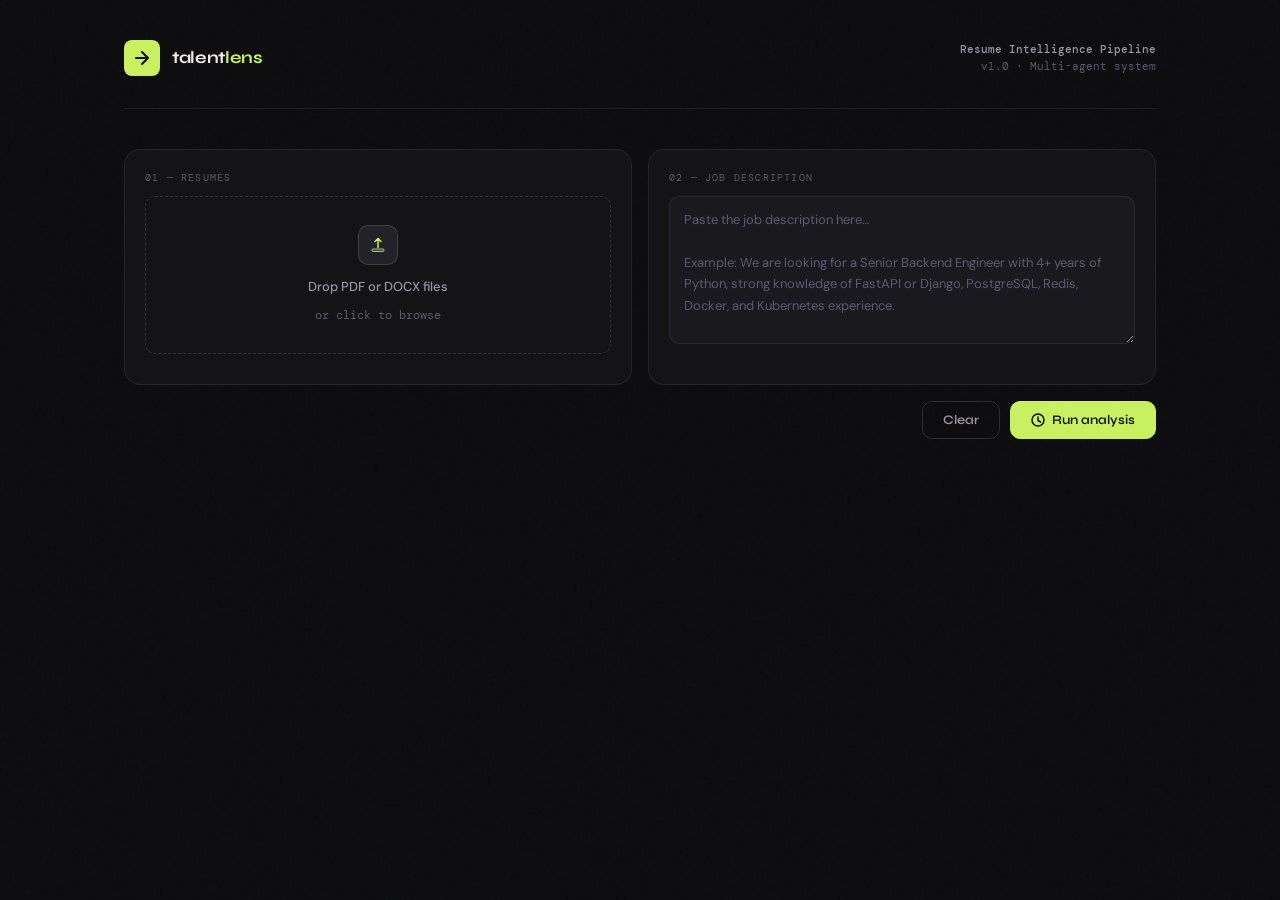
<file: frontend/index.html>
<!DOCTYPE html>
<html lang="en">
<head>
  <meta charset="UTF-8" />
  <meta name="viewport" content="width=device-width, initial-scale=1.0" />
  <title>Resume Matcher — TalentLens</title>
  <link href="https://fonts.googleapis.com/css2?family=DM+Mono:wght@400;500&family=Syne:wght@400;500;600;700&family=DM+Sans:ital,wght@0,300;0,400;0,500;1,300&display=swap" rel="stylesheet" />
  <link rel="stylesheet" href="style.css" />
</head>
<body>

<div class="wrapper">

  <header>
    <div class="logo">
      <div class="logo-mark">
        <svg width="20" height="20" viewBox="0 0 20 20" fill="none">
          <path d="M4 10h12M10 4l6 6-6 6" stroke="#0d0d0f" stroke-width="2" stroke-linecap="round" stroke-linejoin="round"/>
        </svg>
      </div>
      <div class="logo-text">talent<span>lens</span></div>
    </div>
    <div class="header-meta">
      <strong>Resume Intelligence Pipeline</strong>
      v1.0 &middot; Multi-agent system
    </div>
  </header>

  <!-- Inputs -->
  <div class="input-grid">

    <div class="panel">
      <div class="section-label">01 — Resumes</div>
      <div class="drop-zone" id="dropZone" onclick="document.getElementById('fileInput').click()">
        <div class="drop-icon">
          <svg width="18" height="18" viewBox="0 0 18 18" fill="none">
            <path d="M9 2.5v9M6 5.5L9 2.5l3 3" stroke="#c8f060" stroke-width="1.5" stroke-linecap="round" stroke-linejoin="round"/>
            <rect x="3" y="13" width="12" height="2.5" rx="1" fill="rgba(200,240,96,0.2)" stroke="#c8f060" stroke-width="0.75"/>
          </svg>
        </div>
        <p class="drop-primary">Drop PDF or DOCX files</p>
        <p class="drop-secondary">or click to browse</p>
      </div>
      <input type="file" id="fileInput" multiple accept=".pdf,.docx,.txt" />
      <div class="file-list" id="fileList"></div>
    </div>

    <div class="panel">
      <div class="section-label">02 — Job description</div>
      <textarea id="jdInput" placeholder="Paste the job description here…&#10;&#10;Example: We are looking for a Senior Backend Engineer with 4+ years of Python, strong knowledge of FastAPI or Django, PostgreSQL, Redis, Docker, and Kubernetes experience."></textarea>
    </div>

  </div>

  <!-- Actions -->
  <div class="action-row">
    <div class="loading-row" id="loadingRow">
      <div class="dot"></div>
      <div class="dot"></div>
      <div class="dot"></div>
      <span class="loading-text" id="loadingText">Parsing resumes…</span>
    </div>
    <button class="btn btn-ghost" onclick="resetAll()">Clear</button>
    <button class="btn btn-accent" id="analyzeBtn" onclick="runAnalysis()">
      <svg width="14" height="14" viewBox="0 0 14 14" fill="none">
        <circle cx="7" cy="7" r="6" stroke="#0d0d0f" stroke-width="1.5"/>
        <path d="M7 4v3.5L9.5 9" stroke="#0d0d0f" stroke-width="1.5" stroke-linecap="round"/>
      </svg>
      Run analysis
    </button>
  </div>

  <!-- Results -->
  <div class="results" id="results">

    <div class="score-grid">
      <div class="score-card c-green">
        <div class="score-label">Overall match</div>
        <div class="score-value green" id="scoreOverall">—</div>
      </div>
      <div class="score-card c-blue">
        <div class="score-label">Skills matched</div>
        <div class="score-value blue" id="scoreMatched">—</div>
      </div>
      <div class="score-card c-red">
        <div class="score-label">Skills missing</div>
        <div class="score-value red" id="scoreMissing">—</div>
      </div>
      <div class="score-card c-amber">
        <div class="score-label">Bonus skills</div>
        <div class="score-value amber" id="scoreBonus">—</div>
      </div>
    </div>

    <div class="divider">Skill analysis</div>

    <div class="two-col">
      <div class="result-panel">
        <div class="chip-group">
          <div class="chip-group-label">Matched</div>
          <div class="chips" id="chipsMatched"></div>
        </div>
        <div class="chip-group">
          <div class="chip-group-label">Missing from resume</div>
          <div class="chips" id="chipsMissing"></div>
        </div>
        <div class="chip-group">
          <div class="chip-group-label">Extra / bonus skills</div>
          <div class="chips" id="chipsBonus"></div>
        </div>
      </div>

      <div class="result-panel">
        <div class="chip-group-label" style="margin-bottom:14px;">Semantic match by category</div>
        <div id="categoryBars"></div>
      </div>
    </div>

    <div class="full-panel">
      <div class="chip-group-label" style="margin-bottom:10px;">Normalized skills from resume</div>
      <div class="chips" id="chipsNormalized"></div>
    </div>

    <div class="api-hint">
      <div class="api-dot"></div>
      <div class="api-hint-text">
        Connect to your FastAPI backend: replace the mock in <code>runAnalysis()</code> with
        <code>fetch('/api/v1/match', { method: 'POST', body: formData })</code>.
        The UI accepts <code>{ matched, missing, bonus, score, categories, normalized_skills }</code>.
      </div>
    </div>

  </div>
</div>

<script src="app.js"></script>
</body>
</html>
</file>
<file: frontend/style.css>
*, *::before, *::after { box-sizing: border-box; margin: 0; padding: 0; }

:root {
  --bg: #0d0d0f;
  --surface: #141416;
  --surface2: #1a1a1e;
  --surface3: #222228;
  --border: rgba(255,255,255,0.07);
  --border2: rgba(255,255,255,0.13);
  --text: #f0ede8;
  --text2: #9994a8;
  --text3: #5c5870;
  --accent: #c8f060;
  --accent2: #8b5cf6;
  --accent3: #38bdf8;
  --danger: #f87171;
  --warn: #fb923c;
  --success: #4ade80;
  --font-display: 'Syne', sans-serif;
  --font-body: 'DM Sans', sans-serif;
  --font-mono: 'DM Mono', monospace;
  --radius: 10px;
  --radius-lg: 16px;
}

html { scroll-behavior: smooth; }

body {
  background: var(--bg);
  color: var(--text);
  font-family: var(--font-body);
  font-size: 15px;
  line-height: 1.6;
  min-height: 100vh;
  overflow-x: hidden;
}

body::before {
  content: '';
  position: fixed;
  inset: 0;
  background-image: url("data:image/svg+xml,%3Csvg viewBox='0 0 256 256' xmlns='http://www.w3.org/2000/svg'%3E%3Cfilter id='n'%3E%3CfeTurbulence type='fractalNoise' baseFrequency='0.9' numOctaves='4' stitchTiles='stitch'/%3E%3C/filter%3E%3Crect width='100%25' height='100%25' filter='url(%23n)' opacity='0.04'/%3E%3C/svg%3E");
  pointer-events: none;
  z-index: 0;
  opacity: 0.4;
}

/* ── Layout ── */
.wrapper {
  position: relative;
  z-index: 1;
  max-width: 1080px;
  margin: 0 auto;
  padding: 0 1.5rem 4rem;
}

/* ── Header ── */
header {
  padding: 2.5rem 0 2rem;
  display: flex;
  align-items: flex-end;
  justify-content: space-between;
  border-bottom: 0.5px solid var(--border);
  margin-bottom: 2.5rem;
  animation: fadeUp 0.5s ease both;
}

.logo { display: flex; align-items: center; gap: 12px; }

.logo-mark {
  width: 36px; height: 36px;
  background: var(--accent);
  border-radius: 8px;
  display: flex; align-items: center; justify-content: center;
}

.logo-text {
  font-family: var(--font-display);
  font-size: 17px; font-weight: 700;
  letter-spacing: -0.02em; color: var(--text);
}

.logo-text span { color: var(--accent); }

.header-meta {
  font-family: var(--font-mono);
  font-size: 11px; color: var(--text3); text-align: right;
}

.header-meta strong { display: block; font-size: 11px; color: var(--text2); font-weight: 500; }

/* ── Section label ── */
.section-label {
  font-family: var(--font-mono);
  font-size: 10px; letter-spacing: 0.12em;
  text-transform: uppercase; color: var(--text3); margin-bottom: 10px;
}

/* ── Input grid ── */
.input-grid {
  display: grid; grid-template-columns: 1fr 1fr;
  gap: 1rem; margin-bottom: 1rem;
  animation: fadeUp 0.5s 0.1s ease both;
}

@media (max-width: 680px) {
  .input-grid, .two-col { grid-template-columns: 1fr !important; }
}

.panel {
  background: var(--surface);
  border: 0.5px solid var(--border);
  border-radius: var(--radius-lg);
  padding: 1.25rem;
  transition: border-color 0.2s;
}

.panel:hover { border-color: var(--border2); }

/* ── Drop zone ── */
.drop-zone {
  border: 1px dashed var(--border2);
  border-radius: var(--radius);
  padding: 1.75rem 1rem;
  text-align: center; cursor: pointer;
  transition: background 0.2s, border-color 0.2s;
  min-height: 148px;
  display: flex; flex-direction: column; align-items: center; justify-content: center; gap: 8px;
}

.drop-zone:hover, .drop-zone.drag-over {
  background: var(--surface2); border-color: var(--accent);
}

.drop-icon {
  width: 40px; height: 40px;
  border-radius: 10px;
  background: var(--surface3); border: 0.5px solid var(--border2);
  display: flex; align-items: center; justify-content: center;
  margin-bottom: 4px; transition: background 0.2s;
}

.drop-zone:hover .drop-icon { background: rgba(200,240,96,0.1); }
.drop-primary { font-size: 13px; font-weight: 500; color: var(--text2); }
.drop-secondary { font-size: 12px; color: var(--text3); font-family: var(--font-mono); }
input[type=file] { display: none; }

/* ── File tags ── */
.file-list { margin-top: 10px; display: flex; flex-direction: column; gap: 6px; }

.file-tag {
  display: flex; align-items: center; gap: 10px;
  background: var(--surface2); border: 0.5px solid var(--border);
  border-radius: var(--radius); padding: 8px 12px;
  animation: slideIn 0.2s ease;
}

@keyframes slideIn {
  from { opacity: 0; transform: translateY(-4px); }
  to { opacity: 1; transform: translateY(0); }
}

.file-ext {
  font-family: var(--font-mono); font-size: 10px; font-weight: 500;
  background: rgba(200,240,96,0.12); color: var(--accent);
  padding: 2px 6px; border-radius: 5px; flex-shrink: 0;
}

.file-name { font-size: 12px; color: var(--text2); flex: 1; overflow: hidden; text-overflow: ellipsis; white-space: nowrap; }
.file-size { font-size: 11px; font-family: var(--font-mono); color: var(--text3); flex-shrink: 0; }
.file-remove { cursor: pointer; color: var(--text3); font-size: 18px; line-height: 1; flex-shrink: 0; transition: color 0.15s; }
.file-remove:hover { color: var(--danger); }

/* ── Textarea ── */
textarea {
  width: 100%; min-height: 148px; resize: vertical;
  font-size: 13px; font-family: var(--font-body);
  color: var(--text); background: var(--surface2);
  border: 0.5px solid var(--border); border-radius: var(--radius);
  padding: 12px 14px; outline: none; line-height: 1.65;
  transition: border-color 0.2s;
}

textarea:focus { border-color: var(--border2); }
textarea::placeholder { color: var(--text3); }

/* ── Actions ── */
.action-row {
  display: flex; align-items: center; justify-content: flex-end;
  gap: 10px; margin-bottom: 2rem;
  animation: fadeUp 0.5s 0.15s ease both;
}

.loading-row { display: none; align-items: center; gap: 8px; margin-right: auto; }
.loading-row.visible { display: flex; }

.dot {
  width: 5px; height: 5px; border-radius: 50%; background: var(--accent);
  animation: blink 1.2s ease-in-out infinite;
}
.dot:nth-child(2) { animation-delay: 0.2s; }
.dot:nth-child(3) { animation-delay: 0.4s; }

@keyframes blink {
  0%,80%,100% { opacity: 0.2; transform: scale(0.8); }
  40% { opacity: 1; transform: scale(1); }
}

.loading-text { font-family: var(--font-mono); font-size: 12px; color: var(--text2); }

.btn {
  font-family: var(--font-display); font-size: 13px; font-weight: 600;
  padding: 10px 20px; border-radius: var(--radius);
  border: 0.5px solid var(--border2); cursor: pointer; transition: all 0.15s;
}

.btn-ghost { background: transparent; color: var(--text2); }
.btn-ghost:hover { background: var(--surface2); color: var(--text); }

.btn-accent {
  background: var(--accent); color: #0d0d0f; border-color: var(--accent);
  display: flex; align-items: center; gap: 7px;
}

.btn-accent:hover { background: #d4f56e; }
.btn-accent:active { transform: scale(0.97); }
.btn-accent:disabled { opacity: 0.35; cursor: not-allowed; transform: none; }

/* ── Results ── */
.results { display: none; animation: fadeUp 0.4s ease both; }
.results.visible { display: block; }

/* ── Score cards ── */
.score-grid {
  display: grid; grid-template-columns: repeat(4, 1fr);
  gap: 10px; margin-bottom: 1.25rem;
}

@media (max-width: 600px) { .score-grid { grid-template-columns: repeat(2, 1fr); } }

.score-card {
  background: var(--surface); border: 0.5px solid var(--border);
  border-radius: var(--radius-lg); padding: 1.1rem 1.25rem;
  position: relative; overflow: hidden;
}

.score-card::after {
  content: ''; position: absolute;
  bottom: 0; left: 0; right: 0; height: 2px;
  border-radius: 0 0 var(--radius-lg) var(--radius-lg);
}

.score-card.c-green::after { background: var(--success); }
.score-card.c-red::after { background: var(--danger); }
.score-card.c-blue::after { background: var(--accent3); }
.score-card.c-amber::after { background: var(--warn); }

.score-label {
  font-family: var(--font-mono); font-size: 10px;
  letter-spacing: 0.1em; text-transform: uppercase;
  color: var(--text3); margin-bottom: 8px;
}

.score-value { font-family: var(--font-display); font-size: 28px; font-weight: 700; line-height: 1; }
.score-value.green { color: var(--success); }
.score-value.red { color: var(--danger); }
.score-value.blue { color: var(--accent3); }
.score-value.amber { color: var(--warn); }

/* ── Divider ── */
.divider {
  font-family: var(--font-display); font-size: 16px; font-weight: 600;
  color: var(--text); margin: 1.5rem 0 1rem;
  display: flex; align-items: center; gap: 10px;
}

.divider::after { content: ''; flex: 1; height: 0.5px; background: var(--border); }

/* ── Two col ── */
.two-col { display: grid; grid-template-columns: 1fr 1fr; gap: 1rem; margin-bottom: 1.25rem; }

.result-panel {
  background: var(--surface); border: 0.5px solid var(--border);
  border-radius: var(--radius-lg); padding: 1.25rem;
}

/* ── Chips ── */
.chips { display: flex; flex-wrap: wrap; gap: 6px; margin-top: 10px; }

.chip { font-family: var(--font-mono); font-size: 11px; padding: 4px 10px; border-radius: 20px; font-weight: 500; }
.chip.match { background: rgba(74,222,128,0.1); color: var(--success); border: 0.5px solid rgba(74,222,128,0.25); }
.chip.miss { background: rgba(248,113,113,0.1); color: var(--danger); border: 0.5px solid rgba(248,113,113,0.25); }
.chip.extra { background: rgba(56,189,248,0.1); color: var(--accent3); border: 0.5px solid rgba(56,189,248,0.2); }

.chip-group { margin-bottom: 1rem; }
.chip-group:last-child { margin-bottom: 0; }

.chip-group-label {
  font-family: var(--font-mono); font-size: 10px;
  text-transform: uppercase; letter-spacing: 0.1em;
  color: var(--text3); margin-bottom: 6px;
}

/* ── Category bars ── */
.bar-row { display: flex; align-items: center; gap: 10px; margin-bottom: 10px; }
.bar-row:last-child { margin-bottom: 0; }
.bar-name { font-size: 12px; color: var(--text2); width: 130px; flex-shrink: 0; white-space: nowrap; overflow: hidden; text-overflow: ellipsis; }
.bar-track { flex: 1; height: 5px; background: var(--surface3); border-radius: 3px; overflow: hidden; }
.bar-fill { height: 100%; border-radius: 3px; transition: width 0.8s cubic-bezier(0.16,1,0.3,1); }
.bar-pct { font-family: var(--font-mono); font-size: 11px; color: var(--text2); width: 34px; text-align: right; flex-shrink: 0; }

/* ── Full panel ── */
.full-panel {
  background: var(--surface); border: 0.5px solid var(--border);
  border-radius: var(--radius-lg); padding: 1.25rem; margin-bottom: 1rem;
}

/* ── API hint ── */
.api-hint {
  background: var(--surface2); border: 0.5px solid var(--border);
  border-radius: var(--radius); padding: 12px 16px;
  display: flex; align-items: flex-start; gap: 12px; margin-top: 1.5rem;
}

.api-dot { width: 6px; height: 6px; border-radius: 50%; background: var(--accent); margin-top: 5px; flex-shrink: 0; }

.api-hint-text { font-family: var(--font-mono); font-size: 12px; color: var(--text2); line-height: 1.7; }

.api-hint-text code {
  color: var(--accent); background: rgba(200,240,96,0.08);
  padding: 1px 5px; border-radius: 4px;
}

.empty-chips { font-family: var(--font-mono); font-size: 11px; color: var(--text3); padding: 4px 0; }

/* ── Animations ── */
@keyframes fadeUp {
  from { opacity: 0; transform: translateY(10px); }
  to { opacity: 1; transform: translateY(0); }
}

/* ── Scrollbar ── */
::-webkit-scrollbar { width: 6px; }
::-webkit-scrollbar-track { background: var(--surface); }
::-webkit-scrollbar-thumb { background: var(--surface3); border-radius: 3px; }
</file>
